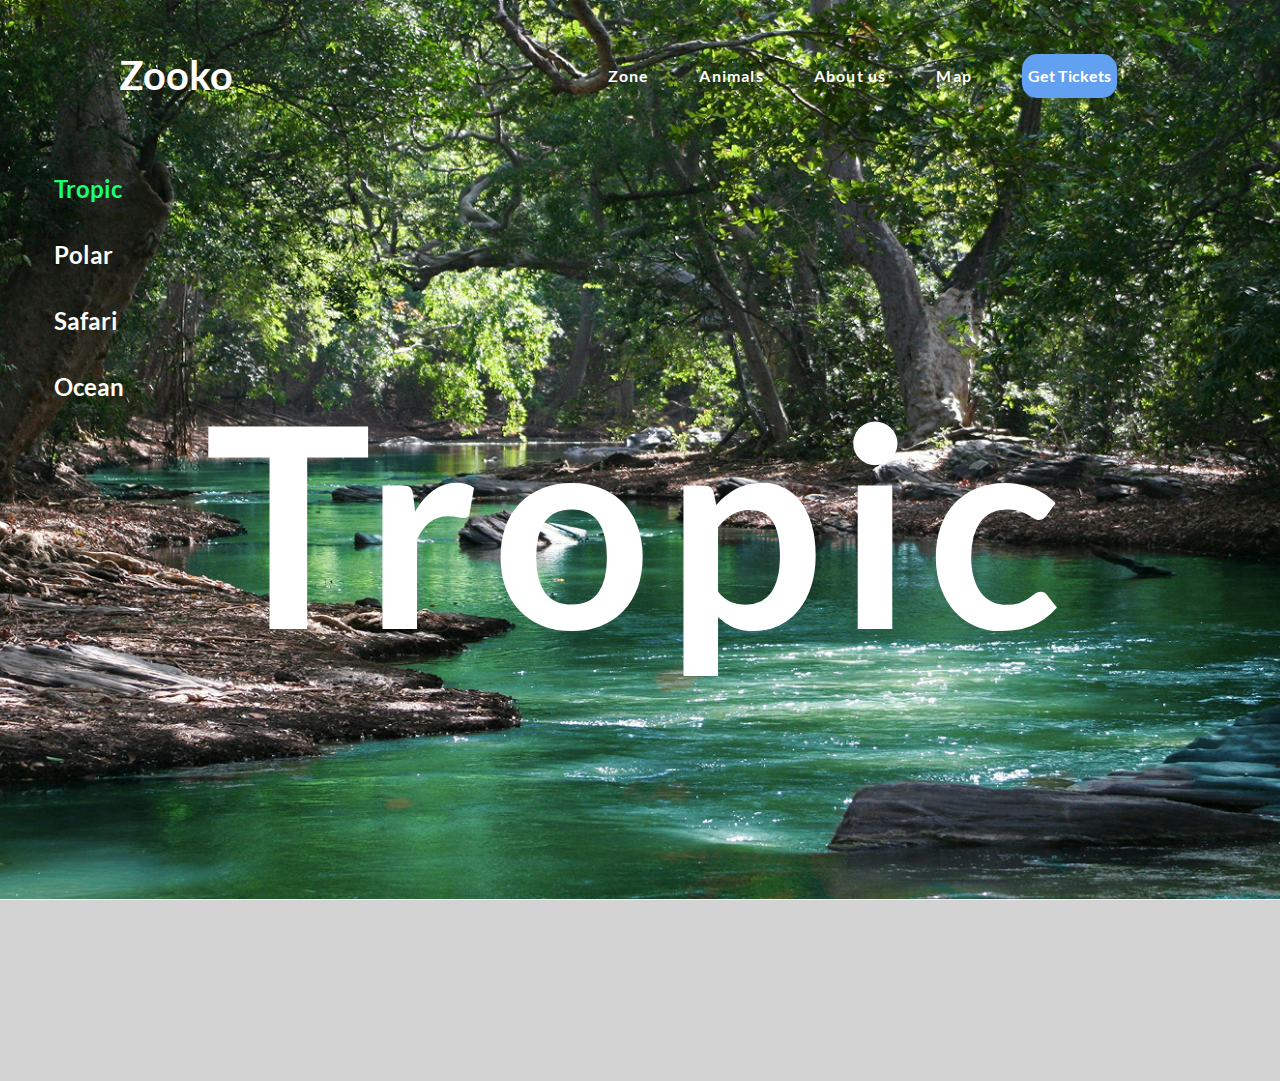
<file: index.html>
<!DOCTYPE html>
<html lang="en">
<head>
    <meta charset="UTF-8">
    <meta name="viewport" content="width=device-width, initial-scale=1.0">
    <title>Zoo</title>
    <link rel="stylesheet" href="/styles.css">
</head>
<body>

    <header class="header">
        <a href="/" class="header-logo">
            <p class="header-logo-img">Zooko</p>
        </a>

        



        <div class="header-get-tickets">
            <nav class="header-menu">
                <ul class="header-menu-list">
                    <li class="header-menu-item">
                        <a href="/" 
                        class="header-menu-link">Zone</a>
                    </li>
                    
                    <li class="header-menu-item">
                        <a href="/" 
                        class="header-menu-link">Animals</a>
                    </li>
                    
                    <li class="header-menu-item">
                        <a href="/" 
                        class="header-menu-link">About us</a>
                    </li>
                    
                    <li class="header-menu-item">
                        <a href="/" 
                        class="header-menu-link">Map</a>
                    </li>
                    <li class="header-menu-link">
                        <button class="button" type="button">
                            Get Tickets
                        </button>
                    </li>
                    
                </ul>
            </nav>
            

        </div>
    </header>

    <main class="content">
        <section class="main-menu">
            <nav class="main-menu-nav">
                <ul class="main-menu-list">
                    <li class="main-menu-item">
                        <a href="index.html" 
                        class="main-menu-link active">Tropic</a>
                    </li>
                    <li class="main-menu-item">
                        <a href="Polar.html" 
                        class="main-menu-link">Polar</a>
                    </li>
                    <li class="main-menu-item">
                        <a href="safari.html" 
                        class="main-menu-link">Safari</a>
                    </li>
                    <li class="main-menu-item">
                        <a href="ocean.html" 
                        class="main-menu-link">Ocean</a>
                    </li>
                </ul>
            </nav>
        </section> 

        <section class="banner">
            <div class="banner-body">
                <h3 class="banner-title">Tropic</h3>
            
            </div>
           
            <div class="vector">
                <p class="vector-title">
                    View zoo
                </p>
                <a href="/" class="vector-link">
                    <img src="./images/Vector.svg" alt="" class="vector-link-img">
                </a>
            </div>
        </section>

  

        
        

        
    </main>


</body>
</html>
</file>
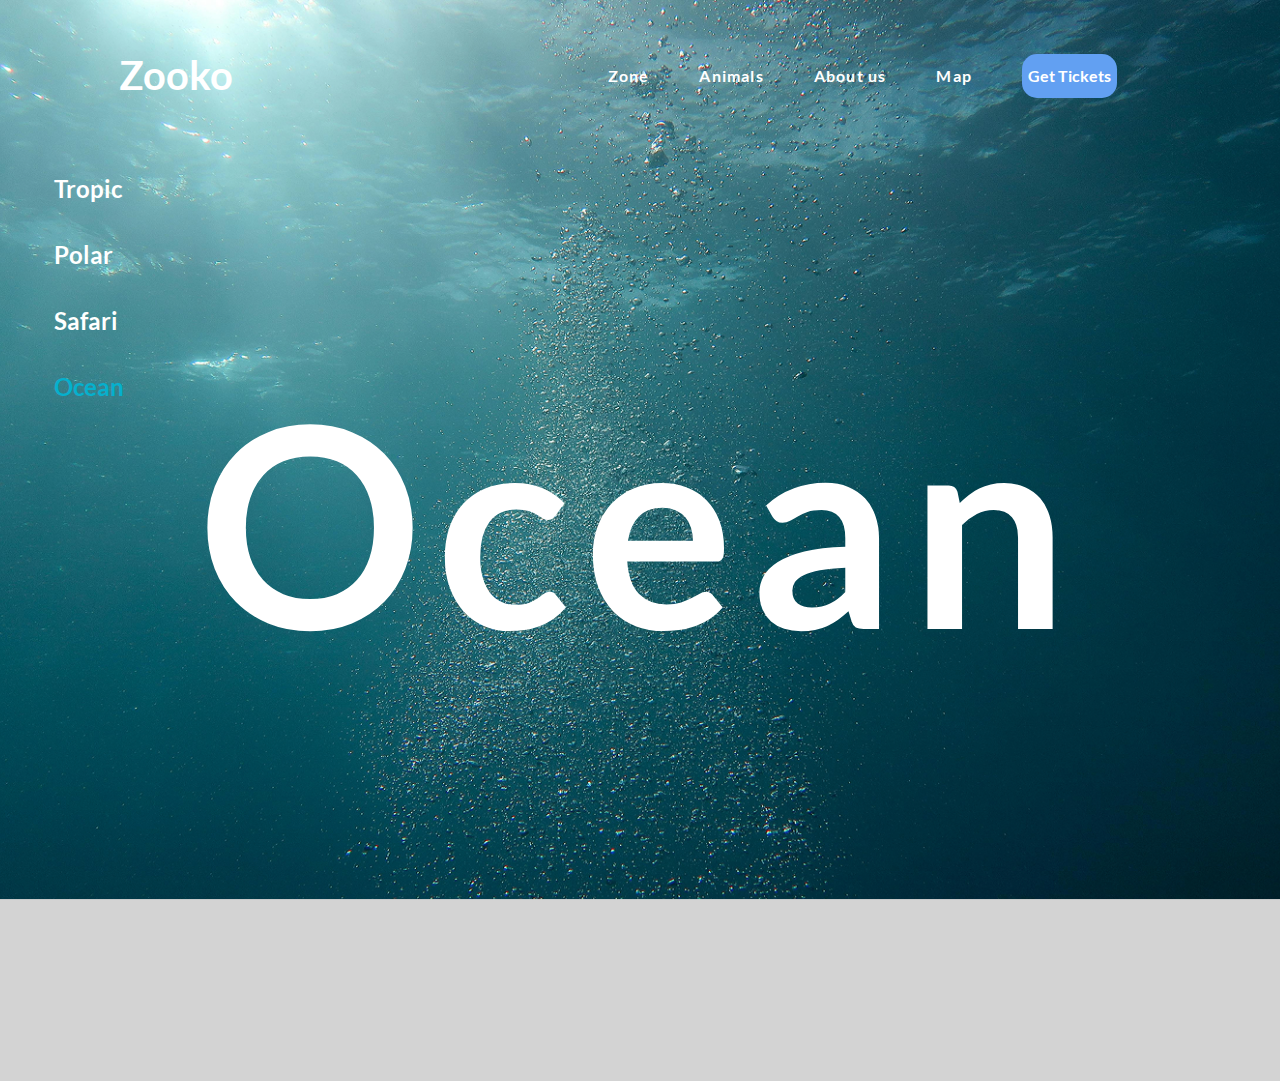
<file: ocean.html>
<!DOCTYPE html>
<html lang="en">
<head>
    <meta charset="UTF-8">
    <meta name="viewport" content="width=device-width, initial-scale=1.0">
    <title>Document</title>
    <link rel="stylesheet" href="/ocean.css">
</head>
<body>
    
    <header class="header">
        <a href="/" class="header-logo">
            <p class="header-logo-img">Zooko</p>
        </a>

        



        <div class="header-get-tickets">
            <nav class="header-menu">
                <ul class="header-menu-list">
                    <li class="header-menu-item">
                        <a href="/" 
                        class="header-menu-link">Zone</a>
                    </li>
                    
                    <li class="header-menu-item">
                        <a href="/" 
                        class="header-menu-link">Animals</a>
                    </li>
                    
                    <li class="header-menu-item">
                        <a href="/" 
                        class="header-menu-link">About us</a>
                    </li>
                    
                    <li class="header-menu-item">
                        <a href="/" 
                        class="header-menu-link">Map</a>
                    </li>
                    <li class="header-menu-link">
                        <button class="button" type="button">
                            Get Tickets
                        </button>
                    </li>
                    
                </ul>
            </nav>
            

        </div>
    </header>

    <main class="content">
        <section class="main-menu">
            <nav class="main-menu-nav">
                <ul class="main-menu-list">
                    <li class="main-menu-item">
                        <a href="index.html" 
                        class="main-menu-link">Tropic</a>
                    </li>
                    <li class="main-menu-item">
                        <a href="Polar.html" 
                        class="main-menu-link">Polar</a>
                    </li>
                    <li class="main-menu-item">
                        <a href="Polar.html" 
                        class="main-menu-link ">Safari</a>
                    </li>
                    <li class="main-menu-item">
                        <a href="ocean.html" 
                        class="main-menu-link active">Ocean</a>
                    </li>
                </ul>
            </nav>
        </section> 

        <section class="banner">
            <div class="banner-body">
                <h3 class="banner-title">Ocean</h3>
            
            </div>
           
            <div class="vector">
                <p class="vector-title">
                    View zoo
                </p>
                <a href="/" class="vector-link">
                    <img src="./images/Vector.svg" alt="" class="vector-link-img">
                </a>
            </div>
        </section>

  

        
        

        
    </main>


</body>
</html>

</body>
</html>
</file>
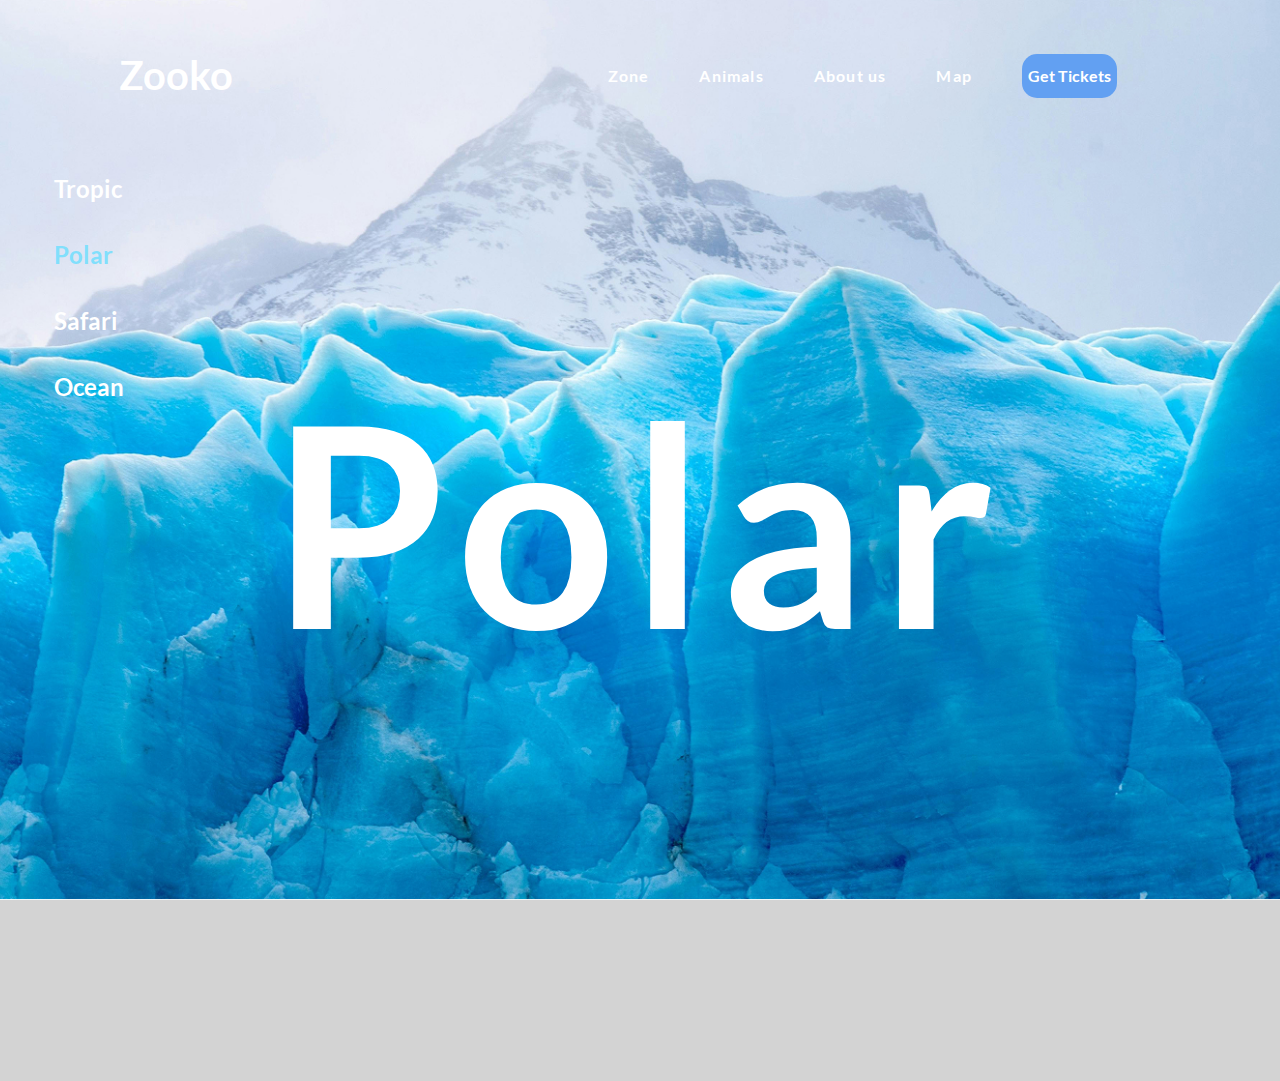
<file: Polar.html>
<!DOCTYPE html>
<html lang="en">
<head>
    <meta charset="UTF-8">
    <meta name="viewport" content="width=device-width, initial-scale=1.0">
    <title>Document</title>
    <link rel="stylesheet" href="/polar.css">
</head>
<body>
    
    <header class="header">
        <a href="/" class="header-logo">
            <p class="header-logo-img">Zooko</p>
        </a>

        



        <div class="header-get-tickets">
            <nav class="header-menu">
                <ul class="header-menu-list">
                    <li class="header-menu-item">
                        <a href="/" 
                        class="header-menu-link">Zone</a>
                    </li>
                    
                    <li class="header-menu-item">
                        <a href="/" 
                        class="header-menu-link">Animals</a>
                    </li>
                    
                    <li class="header-menu-item">
                        <a href="/" 
                        class="header-menu-link">About us</a>
                    </li>
                    
                    <li class="header-menu-item">
                        <a href="/" 
                        class="header-menu-link">Map</a>
                    </li>
                    <li class="header-menu-link">
                        <button class="button" type="button">
                            Get Tickets
                        </button>
                    </li>
                    
                </ul>
            </nav>
            

        </div>
    </header>

    <main class="content">
        <section class="main-menu">
            <nav class="main-menu-nav">
                <ul class="main-menu-list">
                    <li class="main-menu-item">
                        <a href="index.html" 
                        class="main-menu-link">Tropic</a>
                    </li>
                    <li class="main-menu-item">
                        <a href="Polar.html" 
                        class="main-menu-link active2">Polar</a>
                    </li>
                    <li class="main-menu-item">
                        <a href="safari.html" 
                        class="main-menu-link">Safari</a>
                    </li>
                    <li class="main-menu-item">
                        <a href="ocean.html" 
                        class="main-menu-link">Ocean</a>
                    </li>
                </ul>
            </nav>
        </section> 

        <section class="banner">
            <div class="banner-body">
                <h3 class="banner-title">Polar</h3>
            
            </div>
           
            <div class="vector">
                <p class="vector-title">
                    View zoo
                </p>
                <a href="/" class="vector-link">
                    <img src="./images/Vector.svg" alt="" class="vector-link-img">
                </a>
            </div>
        </section>

  

        
        

        
    </main>


</body>
</html>

</body>
</html>
</file>
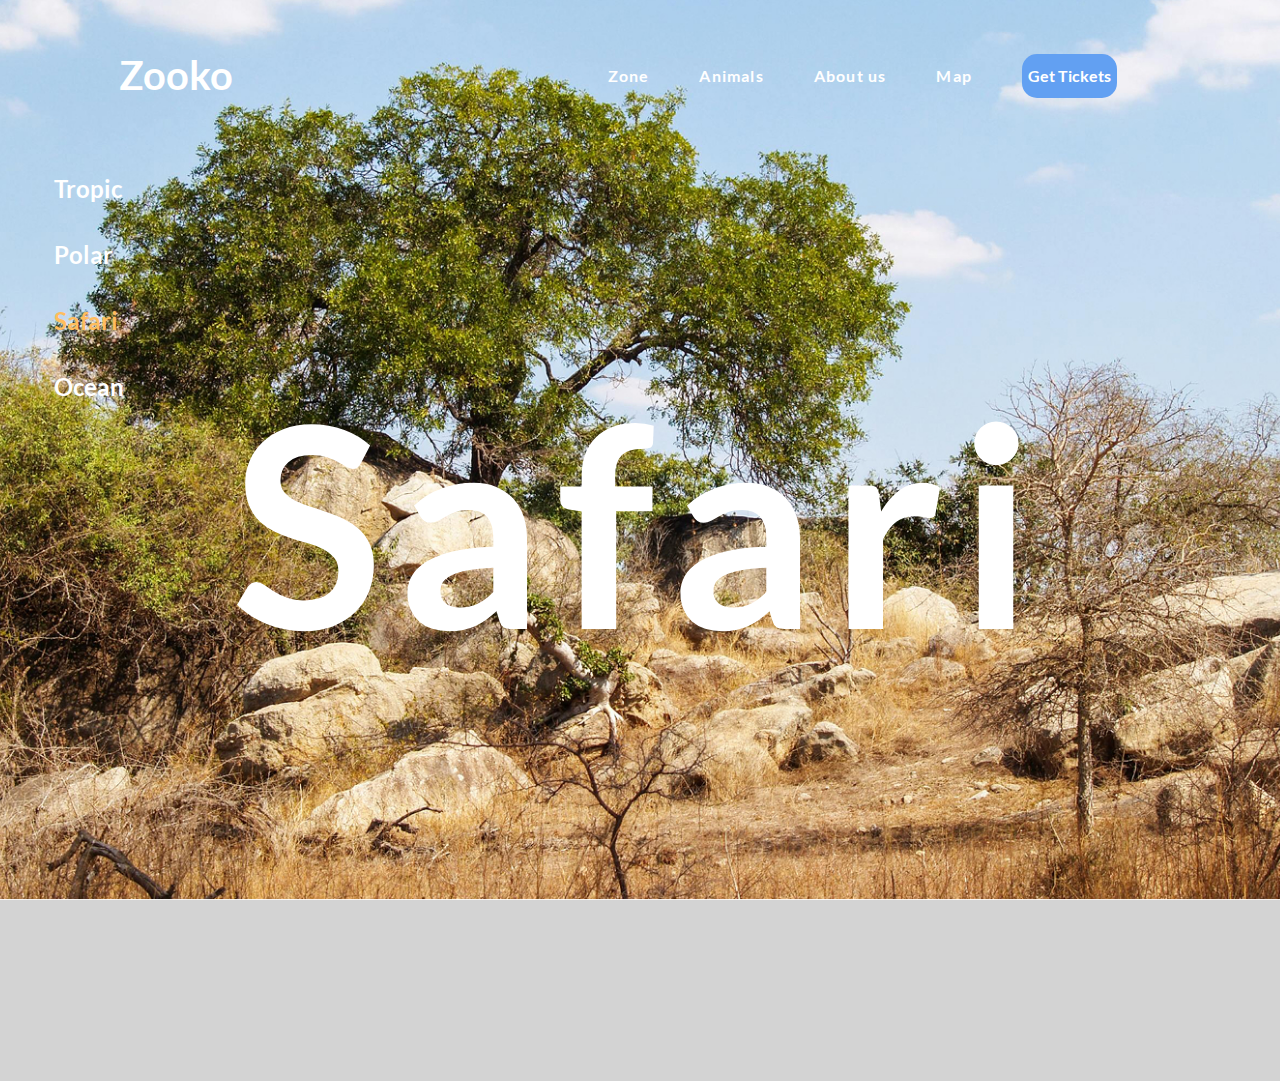
<file: safari.html>
<!DOCTYPE html>
<html lang="en">
<head>
    <meta charset="UTF-8">
    <meta name="viewport" content="width=device-width, initial-scale=1.0">
    <title>Document</title>
    <link rel="stylesheet" href="/safari.css">
</head>
<body>
    
    <header class="header">
        <a href="/" class="header-logo">
            <p class="header-logo-img">Zooko</p>
        </a>

        



        <div class="header-get-tickets">
            <nav class="header-menu">
                <ul class="header-menu-list">
                    <li class="header-menu-item">
                        <a href="/" 
                        class="header-menu-link">Zone</a>
                    </li>
                    
                    <li class="header-menu-item">
                        <a href="/" 
                        class="header-menu-link">Animals</a>
                    </li>
                    
                    <li class="header-menu-item">
                        <a href="/" 
                        class="header-menu-link">About us</a>
                    </li>
                    
                    <li class="header-menu-item">
                        <a href="/" 
                        class="header-menu-link">Map</a>
                    </li>
                    <li class="header-menu-link">
                        <button class="button" type="button">
                            Get Tickets
                        </button>
                    </li>
                    
                </ul>
            </nav>
            

        </div>
    </header>

    <main class="content">
        <section class="main-menu">
            <nav class="main-menu-nav">
                <ul class="main-menu-list">
                    <li class="main-menu-item">
                        <a href="index.html" 
                        class="main-menu-link">Tropic</a>
                    </li>
                    <li class="main-menu-item">
                        <a href="Polar.html" 
                        class="main-menu-link">Polar</a>
                    </li>
                    <li class="main-menu-item">
                        <a href="Polar.html" 
                        class="main-menu-link active">Safari</a>
                    </li>
                    <li class="main-menu-item">
                        <a href="ocean.html" 
                        class="main-menu-link">Ocean</a>
                    </li>
                </ul>
            </nav>
        </section> 

        <section class="banner">
            <div class="banner-body">
                <h3 class="banner-title">Safari</h3>
            
            </div>
           
            <div class="vector">
                <p class="vector-title">
                    View zoo
                </p>
                <a href="/" class="vector-link">
                    <img src="./images/Vector.svg" alt="" class="vector-link-img">
                </a>
            </div>
        </section>

  

        
        

        
    </main>


</body>
</html>

</body>
</html>
</file>
<file: styles.css>
/**
  Нормализация блочной модели
 */
 *,
 ::before,
 ::after {
   box-sizing: border-box;
 }
 
 /**
   Убираем внутренние отступы слева тегам списков,
   у которых есть атрибут class
  */
 :where(ul, ol):where([class]) {
   padding-left: 0;
 }
 
 /**
   Убираем внешние отступы body и двум другим тегам,
   у которых есть атрибут class
  */
 body,
 :where(blockquote, figure):where([class]) {
   margin: 0;
 }
 
 /**
   Убираем внешние отступы вертикали нужным тегам,
   у которых есть атрибут class
  */
 :where(
   h1,
   h2,
   h3,
   h4,
   h5,
   h6,
   p,
   ul,
   ol,
   dl
 ):where([class]) {
   margin-block: 0;
 }
 
 :where(dd[class]) {
   margin-left: 0;
 }
 
 :where(fieldset[class]) {
   margin-left: 0;
   padding: 0;
   border: none;
 }
 
 /**
   Убираем стандартный маркер маркированному списку,
   у которого есть атрибут class
  */
 :where(ul[class]) {
   list-style: none;
 }
 
 :where(address[class]) {
   font-style: normal;
 }
 
 /**
   Обнуляем вертикальные внешние отступы параграфа,
   объявляем локальную переменную для внешнего отступа вниз,
   чтобы избежать взаимодействие с более сложным селектором
  */
 p {
   --paragraphMarginBottom: 24px;
 
   margin-block: 0;
 }
 
 /**
   Внешний отступ вниз для параграфа без атрибута class,
   который расположен не последним среди своих соседних элементов
  */
 p:where(:not([class]):not(:last-child)) {
   margin-bottom: var(--paragraphMarginBottom);
 }
 
 
 /**
   Упрощаем работу с изображениями и видео
  */
 img,
 video {
   display: block;
   max-width: 100%;
   height: auto;
 }
 
 /**
   Наследуем свойства шрифт для полей ввода
  */
 input,
 textarea,
 select,
 button {
   font: inherit;
 }
 
 html {
   /**
     Пригодится в большинстве ситуаций
     (когда, например, нужно будет "прижать" футер к низу сайта)
    */
   height: 100%;
   /**
     Убираем скачок интерфейса по горизонтали
     при появлении / исчезновении скроллбара
    */
   scrollbar-gutter: stable;
 }
 
 /**
   Плавный скролл
  */
 html,
 :has(:target) {
   scroll-behavior: smooth;
 }
 
 body {
   /**
     Пригодится в большинстве ситуаций
     (когда, например, нужно будет "прижать" футер к низу сайта)
    */
   min-height: 100%;
   /**
     Унифицированный интерлиньяж
    */
   line-height: 1.5;
 }
 
 /**
   Нормализация высоты элемента ссылки при его инспектировании в DevTools
  */
 a:where([class]) {
   display: inline-flex;
 }
 
 /**
   Курсор-рука при наведении на элемент
  */
 button,
 label {
   cursor: pointer;
 }
 
 /**
   Приводим к единому цвету svg-элементы
   (за исключением тех, у которых уже указан
   атрибут fill со значением 'none' или начинается с 'url')
  */
 :where([fill]:not(
   [fill="none"],
   [fill^="url"]
 )) {
   fill: currentColor;
 }
 
 /**
   Приводим к единому цвету svg-элементы
   (за исключением тех, у которых уже указан
   атрибут stroke со значением 'none')
  */
 :where([stroke]:not(
   [stroke="none"],
   [stroke^="url"]
 )) {
   stroke: currentColor;
 }
 
 /**
   Чиним баг задержки смены цвета при взаимодействии с svg-элементами
  */
 svg * {
   transition-property: fill, stroke;
 }
 
 /**
   Приведение рамок таблиц в классический 'collapse' вид
  */
 :where(table) {
   border-collapse: collapse;
   border-color: currentColor;
 }
 
 /**
   Удаляем все анимации и переходы для людей,
   которые предпочитают их не использовать
  */
 @media (prefers-reduced-motion: reduce) {
   *,
   ::before,
   ::after {
     animation-duration: 0.01ms !important;
     animation-iteration-count: 1 !important;
     transition-duration: 0.01ms !important;
     scroll-behavior: auto !important;
   }
 }


 @font-face {
  font-family: Lato;
  src: url(./Shrifts/Lato-Bold.woff2),
  url(./Shrifts/Lato-Regular.woff2);
 }



html, body {
    background: url(./images/tropic.jpg) lightgray 50% / cover no-repeat;
    font-family: Lato;
    background-size: cover; /* Покрывает всю область без искажений */
    background-position: center;
    background-repeat: no-repeat;
    background-attachment: fixed;
    height: 100vh;
    width: 100vw;
    overflow-x: hidden;
  }
  






a,
button,
input,
textarea,
svg *{
  transition-duration: 0.2s;
}

a{
  color: #FFF;
}

a:hover{
  color: lightgray;
}

 .header {
  display: flex;
  justify-content: space-between;
  align-items: center;
  column-gap: 20px;

 }

.header-logo{
  text-decoration: none;
  font-size: 40px;
  width: 113px;
  height: 4px;
  color: #FFF;
  align-items: center;
}

.header-logo{
  display: flex;
  padding-left: 119px;
  padding-top: 29px;
}

 .header-menu-list {
  display: flex;
  column-gap: 50px;
  padding-right: 163px;
  padding-top: 31px;

 }

 .header-menu-link {
  display: inline-flex;
  align-items: center;
  height: 90px;
  text-decoration: none;
  font-weight: 700;
  font-size: 16px;
  letter-spacing: 1.2px;
 }



.button:hover{
  color: lightgray;
}

.button{
  display: inline-flex;
  align-items: center;
  height: 44px;
  justify-content: center;
  align-items: center;
  white-space: nowrap;
  border: none;
  border-radius: 15px;
  background: #62A0F2;
  font-family: Lato;
  color: #FFF;
 }

 
 .banner-body{
  height: 325.511px;
  color: #FFF;
  display: flex;
  flex-direction: column;
  row-gap: 22px;
  align-items: center;
  justify-content: flex-end;
 }

 .banner-title{
  display: flex;
  align-items: center;
  font-family:Lato;
  font-weight: 700;
  font-size: 280px;
  letter-spacing: 14px;
  
 }


.main-menu-nav{
  width: 80px;
}

 .main-menu-list {
  display:inline-flex;
  flex-direction: column; 
  row-gap: 30px; 
  padding-left: 54px;
  padding-top: 50px;
  left: 20px; 

}

.main-menu-link.active{
  color: #1AFF76;
}
.main-menu-link.active2{
  color: #81DFFC;
}

.main-menu-link{
  font-family: Lato;
  font-weight: 700;
  font-size: 24px;
  text-decoration: none;
}

.vector{
  display: flex;
  flex-direction: column;
  row-gap: 22px;
  align-items: center;
  justify-content: flex-end;
  padding-top: 192px;
  padding-bottom: 68px;
}

.vector-title{
  font-family: Lato;
  font-weight: 700;
  font-size:32px;
  color: #FFF;
}

.vector-link-img{
  display: flex;
  width: 100px;
  height: 20px;
  flex-shrink: 0;
  flex-direction: column;
  align-items: center;
  gap: 22px;
  flex-shrink: 0;
}

@media (max-width: 1024px) {
  .header-menu-list {
      column-gap: 30px; /* Уменьшаем расстояние между пунктами */
      padding-right: 80px;
  }
  
  .banner-title {
      font-size: 200px; /* Уменьшаем размер заголовка */
  }
}

@media (max-width: 768px) {
  .header {
      flex-direction: column; /* Перестраиваем элементы в колонку */
      align-items: center;
  }

  .header-menu-list {
      flex-direction: column; /* Меню в столбик */
      align-items: center;
      row-gap: 15px;
      padding-right: 0;
      padding-top: 10px;
  }

  .banner-title {
      font-size: 120px;
  }

  .vector {
      padding-top: 100px;
  }
}

@media (max-width: 480px) {
  .header-logo {
      font-size: 24px;
      padding-left: 20px;
      padding-top: 10px;
  }

  .header-menu-list {
      row-gap: 10px;
  }

  .button {
      height: 36px;
      font-size: 14px;
      padding: 5px 10px;
  }

  .banner-title {
      font-size: 80px; /* Заголовок уменьшаем ещё */
      letter-spacing: 5px;
  }

  .vector-title {
      font-size: 24px;
  }
}
</file>
<file: ocean.css>
/**
  Нормализация блочной модели
 */
 *,
 ::before,
 ::after {
   box-sizing: border-box;
 }
 
 /**
   Убираем внутренние отступы слева тегам списков,
   у которых есть атрибут class
  */
 :where(ul, ol):where([class]) {
   padding-left: 0;
 }
 
 /**
   Убираем внешние отступы body и двум другим тегам,
   у которых есть атрибут class
  */
 body,
 :where(blockquote, figure):where([class]) {
   margin: 0;
 }
 
 /**
   Убираем внешние отступы вертикали нужным тегам,
   у которых есть атрибут class
  */
 :where(
   h1,
   h2,
   h3,
   h4,
   h5,
   h6,
   p,
   ul,
   ol,
   dl
 ):where([class]) {
   margin-block: 0;
 }
 
 :where(dd[class]) {
   margin-left: 0;
 }
 
 :where(fieldset[class]) {
   margin-left: 0;
   padding: 0;
   border: none;
 }
 
 /**
   Убираем стандартный маркер маркированному списку,
   у которого есть атрибут class
  */
 :where(ul[class]) {
   list-style: none;
 }
 
 :where(address[class]) {
   font-style: normal;
 }
 
 /**
   Обнуляем вертикальные внешние отступы параграфа,
   объявляем локальную переменную для внешнего отступа вниз,
   чтобы избежать взаимодействие с более сложным селектором
  */
 p {
   --paragraphMarginBottom: 24px;
 
   margin-block: 0;
 }
 
 /**
   Внешний отступ вниз для параграфа без атрибута class,
   который расположен не последним среди своих соседних элементов
  */
 p:where(:not([class]):not(:last-child)) {
   margin-bottom: var(--paragraphMarginBottom);
 }
 
 
 /**
   Упрощаем работу с изображениями и видео
  */
 img,
 video {
   display: block;
   max-width: 100%;
   height: auto;
 }
 
 /**
   Наследуем свойства шрифт для полей ввода
  */
 input,
 textarea,
 select,
 button {
   font: inherit;
 }
 
 html {
   /**
     Пригодится в большинстве ситуаций
     (когда, например, нужно будет "прижать" футер к низу сайта)
    */
   height: 100%;
   /**
     Убираем скачок интерфейса по горизонтали
     при появлении / исчезновении скроллбара
    */
   scrollbar-gutter: stable;
 }
 
 /**
   Плавный скролл
  */
 html,
 :has(:target) {
   scroll-behavior: smooth;
 }
 
 body {
   /**
     Пригодится в большинстве ситуаций
     (когда, например, нужно будет "прижать" футер к низу сайта)
    */
   min-height: 100%;
   /**
     Унифицированный интерлиньяж
    */
   line-height: 1.5;
 }
 
 /**
   Нормализация высоты элемента ссылки при его инспектировании в DevTools
  */
 a:where([class]) {
   display: inline-flex;
 }
 
 /**
   Курсор-рука при наведении на элемент
  */
 button,
 label {
   cursor: pointer;
 }
 
 /**
   Приводим к единому цвету svg-элементы
   (за исключением тех, у которых уже указан
   атрибут fill со значением 'none' или начинается с 'url')
  */
 :where([fill]:not(
   [fill="none"],
   [fill^="url"]
 )) {
   fill: currentColor;
 }
 
 /**
   Приводим к единому цвету svg-элементы
   (за исключением тех, у которых уже указан
   атрибут stroke со значением 'none')
  */
 :where([stroke]:not(
   [stroke="none"],
   [stroke^="url"]
 )) {
   stroke: currentColor;
 }
 
 /**
   Чиним баг задержки смены цвета при взаимодействии с svg-элементами
  */
 svg * {
   transition-property: fill, stroke;
 }
 
 /**
   Приведение рамок таблиц в классический 'collapse' вид
  */
 :where(table) {
   border-collapse: collapse;
   border-color: currentColor;
 }
 
 /**
   Удаляем все анимации и переходы для людей,
   которые предпочитают их не использовать
  */
 @media (prefers-reduced-motion: reduce) {
   *,
   ::before,
   ::after {
     animation-duration: 0.01ms !important;
     animation-iteration-count: 1 !important;
     transition-duration: 0.01ms !important;
     scroll-behavior: auto !important;
   }
 }


 @font-face {
  font-family: Lato;
  src: url(./Shrifts/Lato-Bold.woff2),
  url(./Shrifts/Lato-Regular.woff2);
 }



html, body {
    background: rgba(0, 0, 0, 0.30);;
    background: url(./images/ocean.png) lightgray 50% / cover no-repeat;
    font-family: Lato;
    background-size: cover; /* Покрывает всю область без искажений */
    background-position: center;
    background-repeat: no-repeat;
    background-attachment: fixed;
    height: 100vh;
    width: 100vw;
    overflow-x: hidden;
  }
  






a,
button,
input,
textarea,
svg *{
  transition-duration: 0.2s;
}

a{
  color: #FFF;
}

a:hover{
  color: lightgray;
}

 .header {
  display: flex;
  justify-content: space-between;
  align-items: center;
  column-gap: 20px;

 }

.header-logo{
  text-decoration: none;
  font-size: 40px;
  width: 113px;
  height: 4px;
  color: #FFF;
  align-items: center;
}

.header-logo{
  display: flex;
  padding-left: 119px;
  padding-top: 29px;
}

 .header-menu-list {
  display: flex;
  column-gap: 50px;
  padding-right: 163px;
  padding-top: 31px;

 }

 .header-menu-link {
  display: inline-flex;
  color: #FFF;
  align-items: center;
  height: 90px;
  text-decoration: none;
  font-weight: 700;
  font-size: 16px;
  letter-spacing: 1.2px;
 }



.button:hover{
  color: lightgray;
}

.button{
  display: inline-flex;
  align-items: center;
  height: 44px;
  justify-content: center;
  align-items: center;
  white-space: nowrap;
  border: none;
  border-radius: 15px;
  background: #62A0F2;
  font-family: Lato;
  color: #FFF;
 }

 
 .banner-body{
  height: 325.511px;
  color: #FFF;
  display: flex;
  flex-direction: column;
  row-gap: 22px;
  align-items: center;
  justify-content: flex-end;
 }

 .banner-title{
  display: flex;
  align-items: center;
  font-size: 280px;
  font-family: Lato;
  font-weight: 700;
  letter-spacing: 14px;
 }


.main-menu-nav{
  width: 80px;
}

 .main-menu-list {
  display:inline-flex;
  flex-direction: column; 
  row-gap: 30px; 
  padding-left: 54px;
  padding-top: 50px;
  left: 20px; 

}

.main-menu-link.active{
  color: #1AFF76;
}
.main-menu-link.active{
    color: #06B0CD;
}

.main-menu-link{
  font-family: Lato;
  font-weight: 700;
  font-size: 24px;
  text-decoration: none;
}

.vector{
  display: flex;
  flex-direction: column;
  row-gap: 22px;
  align-items: center;
  justify-content: flex-end;
  padding-top: 192px;
  padding-bottom: 68px;
}

.vector-title{
  font-family: Lato;
  font-weight: 700;
  font-size:32px;
  color: #FFF;
}

.vector-link-img{
  display: flex;
  width: 100px;
  height: 20px;
  flex-shrink: 0;
  flex-direction: column;
  align-items: center;
  gap: 22px;
  flex-shrink: 0;
}
</file>
<file: polar.css>
/**
  Нормализация блочной модели
 */
 *,
 ::before,
 ::after {
   box-sizing: border-box;
 }
 
 /**
   Убираем внутренние отступы слева тегам списков,
   у которых есть атрибут class
  */
 :where(ul, ol):where([class]) {
   padding-left: 0;
 }
 
 /**
   Убираем внешние отступы body и двум другим тегам,
   у которых есть атрибут class
  */
 body,
 :where(blockquote, figure):where([class]) {
   margin: 0;
 }
 
 /**
   Убираем внешние отступы вертикали нужным тегам,
   у которых есть атрибут class
  */
 :where(
   h1,
   h2,
   h3,
   h4,
   h5,
   h6,
   p,
   ul,
   ol,
   dl
 ):where([class]) {
   margin-block: 0;
 }
 
 :where(dd[class]) {
   margin-left: 0;
 }
 
 :where(fieldset[class]) {
   margin-left: 0;
   padding: 0;
   border: none;
 }
 
 /**
   Убираем стандартный маркер маркированному списку,
   у которого есть атрибут class
  */
 :where(ul[class]) {
   list-style: none;
 }
 
 :where(address[class]) {
   font-style: normal;
 }
 
 /**
   Обнуляем вертикальные внешние отступы параграфа,
   объявляем локальную переменную для внешнего отступа вниз,
   чтобы избежать взаимодействие с более сложным селектором
  */
 p {
   --paragraphMarginBottom: 24px;
 
   margin-block: 0;
 }
 
 /**
   Внешний отступ вниз для параграфа без атрибута class,
   который расположен не последним среди своих соседних элементов
  */
 p:where(:not([class]):not(:last-child)) {
   margin-bottom: var(--paragraphMarginBottom);
 }
 
 
 /**
   Упрощаем работу с изображениями и видео
  */
 img,
 video {
   display: block;
   max-width: 100%;
   height: auto;
 }
 
 /**
   Наследуем свойства шрифт для полей ввода
  */
 input,
 textarea,
 select,
 button {
   font: inherit;
 }
 
 html {
   /**
     Пригодится в большинстве ситуаций
     (когда, например, нужно будет "прижать" футер к низу сайта)
    */
   height: 100%;
   /**
     Убираем скачок интерфейса по горизонтали
     при появлении / исчезновении скроллбара
    */
   scrollbar-gutter: stable;
 }
 
 /**
   Плавный скролл
  */
 html,
 :has(:target) {
   scroll-behavior: smooth;
 }
 
 body {
   /**
     Пригодится в большинстве ситуаций
     (когда, например, нужно будет "прижать" футер к низу сайта)
    */
   min-height: 100%;
   /**
     Унифицированный интерлиньяж
    */
   line-height: 1.5;
 }
 
 /**
   Нормализация высоты элемента ссылки при его инспектировании в DevTools
  */
 a:where([class]) {
   display: inline-flex;
 }
 
 /**
   Курсор-рука при наведении на элемент
  */
 button,
 label {
   cursor: pointer;
 }
 
 /**
   Приводим к единому цвету svg-элементы
   (за исключением тех, у которых уже указан
   атрибут fill со значением 'none' или начинается с 'url')
  */
 :where([fill]:not(
   [fill="none"],
   [fill^="url"]
 )) {
   fill: currentColor;
 }
 
 /**
   Приводим к единому цвету svg-элементы
   (за исключением тех, у которых уже указан
   атрибут stroke со значением 'none')
  */
 :where([stroke]:not(
   [stroke="none"],
   [stroke^="url"]
 )) {
   stroke: currentColor;
 }
 
 /**
   Чиним баг задержки смены цвета при взаимодействии с svg-элементами
  */
 svg * {
   transition-property: fill, stroke;
 }
 
 /**
   Приведение рамок таблиц в классический 'collapse' вид
  */
 :where(table) {
   border-collapse: collapse;
   border-color: currentColor;
 }
 
 /**
   Удаляем все анимации и переходы для людей,
   которые предпочитают их не использовать
  */
 @media (prefers-reduced-motion: reduce) {
   *,
   ::before,
   ::after {
     animation-duration: 0.01ms !important;
     animation-iteration-count: 1 !important;
     transition-duration: 0.01ms !important;
     scroll-behavior: auto !important;
   }
 }


 @font-face {
  font-family: Lato;
  src: url(./Shrifts/Lato-Bold.woff2),
  url(./Shrifts/Lato-Regular.woff2);
 }



html, body {
    background: url(./images/polar.jpg) lightgray 50% / cover no-repeat;
    font-family: Lato;
    background-size: cover; /* Покрывает всю область без искажений */
    background-position: center;
    background-repeat: no-repeat;
    background-attachment: fixed;
    height: 100vh;
    width: 100vw;
    overflow-x: hidden;
  }
  






a,
button,
input,
textarea,
svg *{
  transition-duration: 0.2s;
}

a{
  color: #FFF;
}

a:hover{
  color: lightgray;
}

 .header {
  display: flex;
  justify-content: space-between;
  align-items: center;
  column-gap: 20px;

 }

.header-logo{
  text-decoration: none;
  font-size: 40px;
  width: 113px;
  height: 4px;
  color: #FFF;
  align-items: center;
}

.header-logo{
  display: flex;
  padding-left: 119px;
  padding-top: 29px;
}

 .header-menu-list {
  display: flex;
  column-gap: 50px;
  padding-right: 163px;
  padding-top: 31px;

 }

 .header-menu-link {
  display: inline-flex;
  color: #FFF;
  align-items: center;
  height: 90px;
  text-decoration: none;
  font-weight: 700;
  font-size: 16px;
  letter-spacing: 1.2px;
 }



.button:hover{
  color: lightgray;
}

.button{
  display: inline-flex;
  align-items: center;
  height: 44px;
  justify-content: center;
  align-items: center;
  white-space: nowrap;
  border: none;
  border-radius: 15px;
  background: #62A0F2;
  font-family: Lato;
  color: #FFF;
 }

 
 .banner-body{
  height: 325.511px;
  color: #FFF;
  display: flex;
  flex-direction: column;
  row-gap: 22px;
  align-items: center;
  justify-content: flex-end;
 }

 .banner-title{
  display: flex;
  align-items: center;
  font-size: 280px;
  font-family: Lato;
  font-weight: 700;
  letter-spacing: 14px;
 }


.main-menu-nav{
  width: 80px;
}

 .main-menu-list {
  display:inline-flex;
  flex-direction: column; 
  row-gap: 30px; 
  padding-left: 54px;
  padding-top: 50px;
  left: 20px; 

}

.main-menu-link.active{
  color: #1AFF76;
}
.main-menu-link.active2{
  color: #81DFFC;
}

.main-menu-link{
  font-family: Lato;
  font-weight: 700;
  font-size: 24px;
  text-decoration: none;
}

.vector{
  display: flex;
  flex-direction: column;
  row-gap: 22px;
  align-items: center;
  justify-content: flex-end;
  padding-top: 192px;
  padding-bottom: 68px;
}

.vector-title{
  font-family: Lato;
  font-weight: 700;
  font-size:32px;
  color: #FFF;
}

.vector-link-img{
  display: flex;
  width: 100px;
  height: 20px;
  flex-shrink: 0;
  flex-direction: column;
  align-items: center;
  gap: 22px;
  flex-shrink: 0;
}
</file>
<file: safari.css>
/**
  Нормализация блочной модели
 */
 *,
 ::before,
 ::after {
   box-sizing: border-box;
 }
 
 /**
   Убираем внутренние отступы слева тегам списков,
   у которых есть атрибут class
  */
 :where(ul, ol):where([class]) {
   padding-left: 0;
 }
 
 /**
   Убираем внешние отступы body и двум другим тегам,
   у которых есть атрибут class
  */
 body,
 :where(blockquote, figure):where([class]) {
   margin: 0;
 }
 
 /**
   Убираем внешние отступы вертикали нужным тегам,
   у которых есть атрибут class
  */
 :where(
   h1,
   h2,
   h3,
   h4,
   h5,
   h6,
   p,
   ul,
   ol,
   dl
 ):where([class]) {
   margin-block: 0;
 }
 
 :where(dd[class]) {
   margin-left: 0;
 }
 
 :where(fieldset[class]) {
   margin-left: 0;
   padding: 0;
   border: none;
 }
 
 /**
   Убираем стандартный маркер маркированному списку,
   у которого есть атрибут class
  */
 :where(ul[class]) {
   list-style: none;
 }
 
 :where(address[class]) {
   font-style: normal;
 }
 
 /**
   Обнуляем вертикальные внешние отступы параграфа,
   объявляем локальную переменную для внешнего отступа вниз,
   чтобы избежать взаимодействие с более сложным селектором
  */
 p {
   --paragraphMarginBottom: 24px;
 
   margin-block: 0;
 }
 
 /**
   Внешний отступ вниз для параграфа без атрибута class,
   который расположен не последним среди своих соседних элементов
  */
 p:where(:not([class]):not(:last-child)) {
   margin-bottom: var(--paragraphMarginBottom);
 }
 
 
 /**
   Упрощаем работу с изображениями и видео
  */
 img,
 video {
   display: block;
   max-width: 100%;
   height: auto;
 }
 
 /**
   Наследуем свойства шрифт для полей ввода
  */
 input,
 textarea,
 select,
 button {
   font: inherit;
 }
 
 html {
   /**
     Пригодится в большинстве ситуаций
     (когда, например, нужно будет "прижать" футер к низу сайта)
    */
   height: 100%;
   /**
     Убираем скачок интерфейса по горизонтали
     при появлении / исчезновении скроллбара
    */
   scrollbar-gutter: stable;
 }
 
 /**
   Плавный скролл
  */
 html,
 :has(:target) {
   scroll-behavior: smooth;
 }
 
 body {
   /**
     Пригодится в большинстве ситуаций
     (когда, например, нужно будет "прижать" футер к низу сайта)
    */
   min-height: 100%;
   /**
     Унифицированный интерлиньяж
    */
   line-height: 1.5;
 }
 
 /**
   Нормализация высоты элемента ссылки при его инспектировании в DevTools
  */
 a:where([class]) {
   display: inline-flex;
 }
 
 /**
   Курсор-рука при наведении на элемент
  */
 button,
 label {
   cursor: pointer;
 }
 
 /**
   Приводим к единому цвету svg-элементы
   (за исключением тех, у которых уже указан
   атрибут fill со значением 'none' или начинается с 'url')
  */
 :where([fill]:not(
   [fill="none"],
   [fill^="url"]
 )) {
   fill: currentColor;
 }
 
 /**
   Приводим к единому цвету svg-элементы
   (за исключением тех, у которых уже указан
   атрибут stroke со значением 'none')
  */
 :where([stroke]:not(
   [stroke="none"],
   [stroke^="url"]
 )) {
   stroke: currentColor;
 }
 
 /**
   Чиним баг задержки смены цвета при взаимодействии с svg-элементами
  */
 svg * {
   transition-property: fill, stroke;
 }
 
 /**
   Приведение рамок таблиц в классический 'collapse' вид
  */
 :where(table) {
   border-collapse: collapse;
   border-color: currentColor;
 }
 
 /**
   Удаляем все анимации и переходы для людей,
   которые предпочитают их не использовать
  */
 @media (prefers-reduced-motion: reduce) {
   *,
   ::before,
   ::after {
     animation-duration: 0.01ms !important;
     animation-iteration-count: 1 !important;
     transition-duration: 0.01ms !important;
     scroll-behavior: auto !important;
   }
 }


 @font-face {
  font-family: Lato;
  src: url(./Shrifts/Lato-Bold.woff2),
  url(./Shrifts/Lato-Regular.woff2);
 }



html, body {
    background: url(./images/safari.jpg) lightgray 50% / cover no-repeat;
    font-family: Lato;
    background-size: cover; /* Покрывает всю область без искажений */
    background-position: center;
    background-repeat: no-repeat;
    background-attachment: fixed;
    height: 100vh;
    width: 100vw;
    overflow-x: hidden;
  }
  






a,
button,
input,
textarea,
svg *{
  transition-duration: 0.2s;
}

a{
  color: #FFF;
}

a:hover{
  color: lightgray;
}

 .header {
  display: flex;
  justify-content: space-between;
  align-items: center;
  column-gap: 20px;

 }

.header-logo{
  text-decoration: none;
  font-size: 40px;
  width: 113px;
  height: 4px;
  color: #FFF;
  align-items: center;
}

.header-logo{
  display: flex;
  padding-left: 119px;
  padding-top: 29px;
}

 .header-menu-list {
  display: flex;
  column-gap: 50px;
  padding-right: 163px;
  padding-top: 31px;

 }

 .header-menu-link {
  display: inline-flex;
  color: #FFF;
  align-items: center;
  height: 90px;
  text-decoration: none;
  font-weight: 700;
  font-size: 16px;
  letter-spacing: 1.2px;
 }



.button:hover{
  color: lightgray;
}

.button{
  display: inline-flex;
  align-items: center;
  height: 44px;
  justify-content: center;
  align-items: center;
  white-space: nowrap;
  border: none;
  border-radius: 15px;
  background: #62A0F2;
  font-family: Lato;
  color: #FFF;
 }

 
 .banner-body{
  height: 325.511px;
  color: #FFF;
  display: flex;
  flex-direction: column;
  row-gap: 22px;
  align-items: center;
  justify-content: flex-end;
 }

 .banner-title{
  display: flex;
  align-items: center;
  font-size: 280px;
  font-family: Lato;
  font-weight: 700;
  letter-spacing: 14px;
 }


.main-menu-nav{
  width: 80px;
}

 .main-menu-list {
  display:inline-flex;
  flex-direction: column; 
  row-gap: 30px; 
  padding-left: 54px;
  padding-top: 50px;
  left: 20px; 

}

.main-menu-link.active{
  color: #1AFF76;
}
.main-menu-link.active{
    color: #FFBD5D;
}

.main-menu-link{
  font-family: Lato;
  font-weight: 700;
  font-size: 24px;
  text-decoration: none;
}

.vector{
  display: flex;
  flex-direction: column;
  row-gap: 22px;
  align-items: center;
  justify-content: flex-end;
  padding-top: 192px;
  padding-bottom: 68px;
}

.vector-title{
  font-family: Lato;
  font-weight: 700;
  font-size:32px;
  color: #FFF;
}

.vector-link-img{
  display: flex;
  width: 100px;
  height: 20px;
  flex-shrink: 0;
  flex-direction: column;
  align-items: center;
  gap: 22px;
  flex-shrink: 0;
}
</file>
